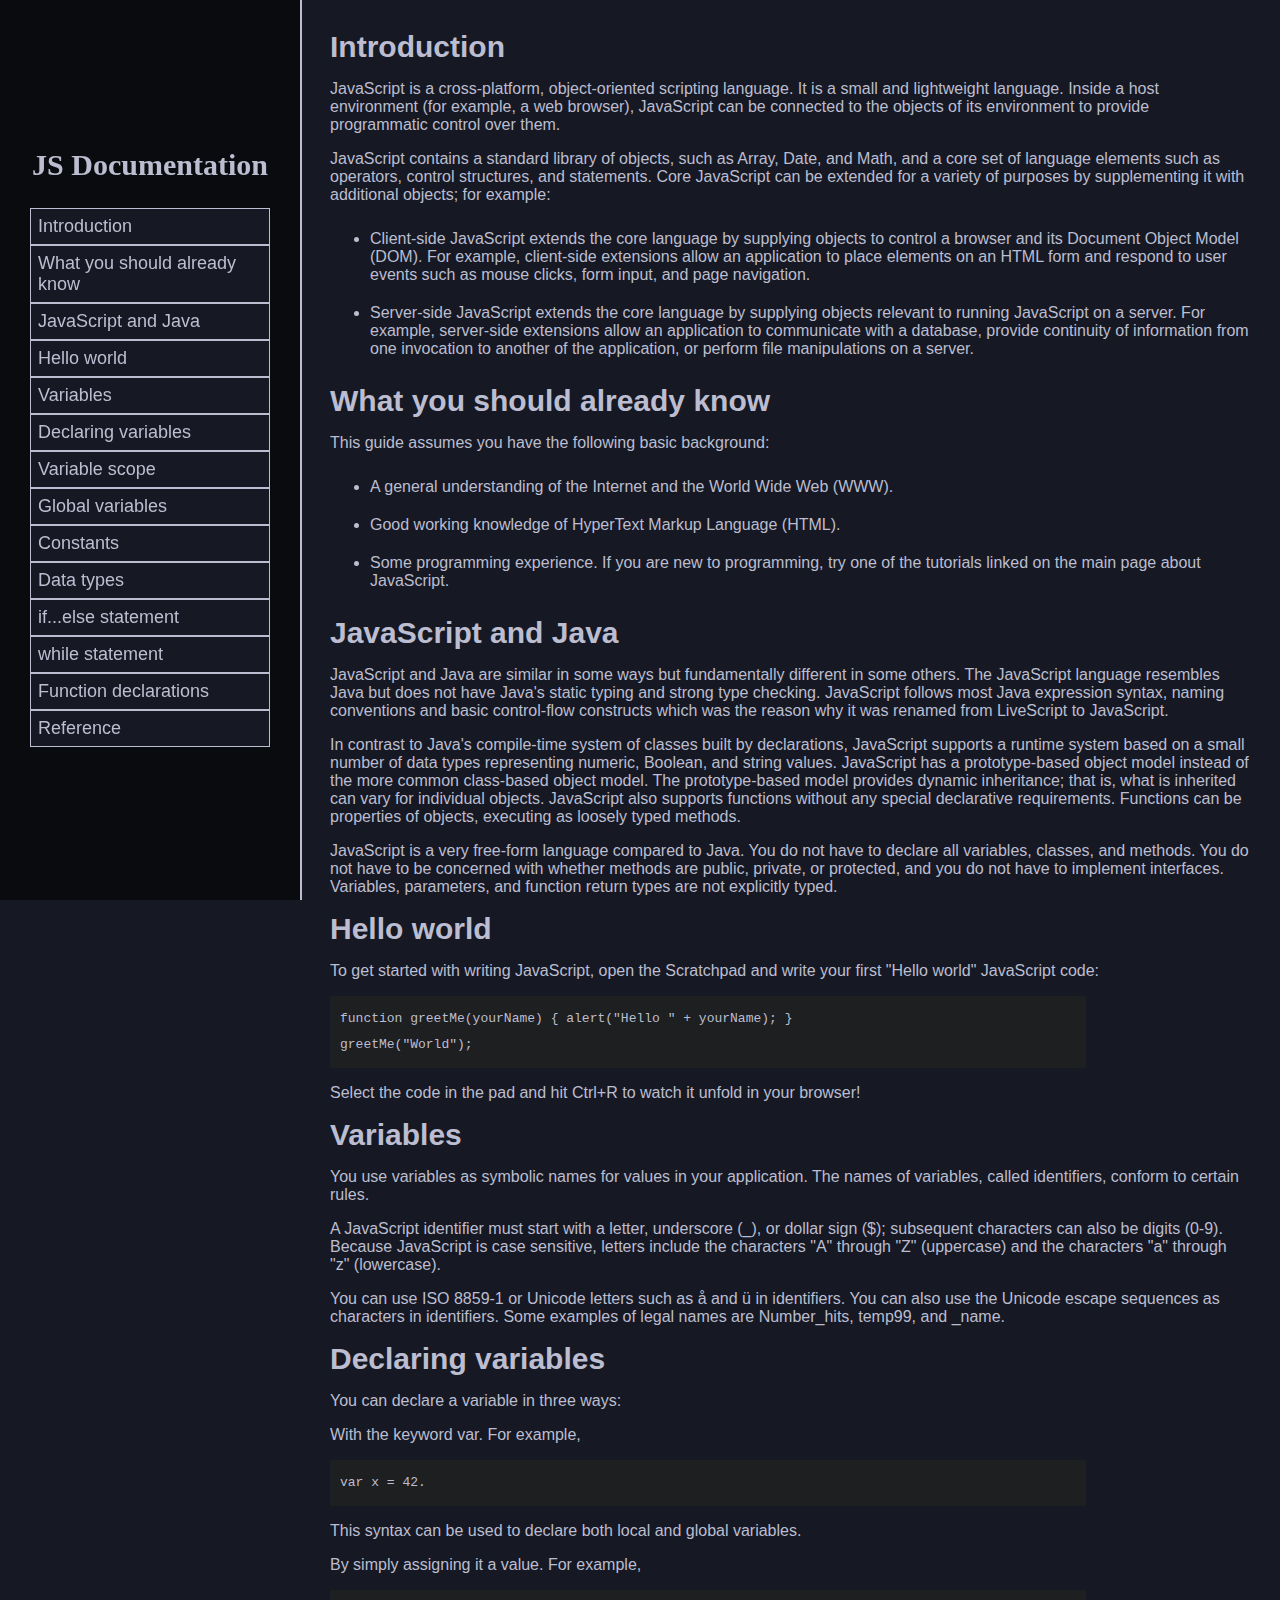
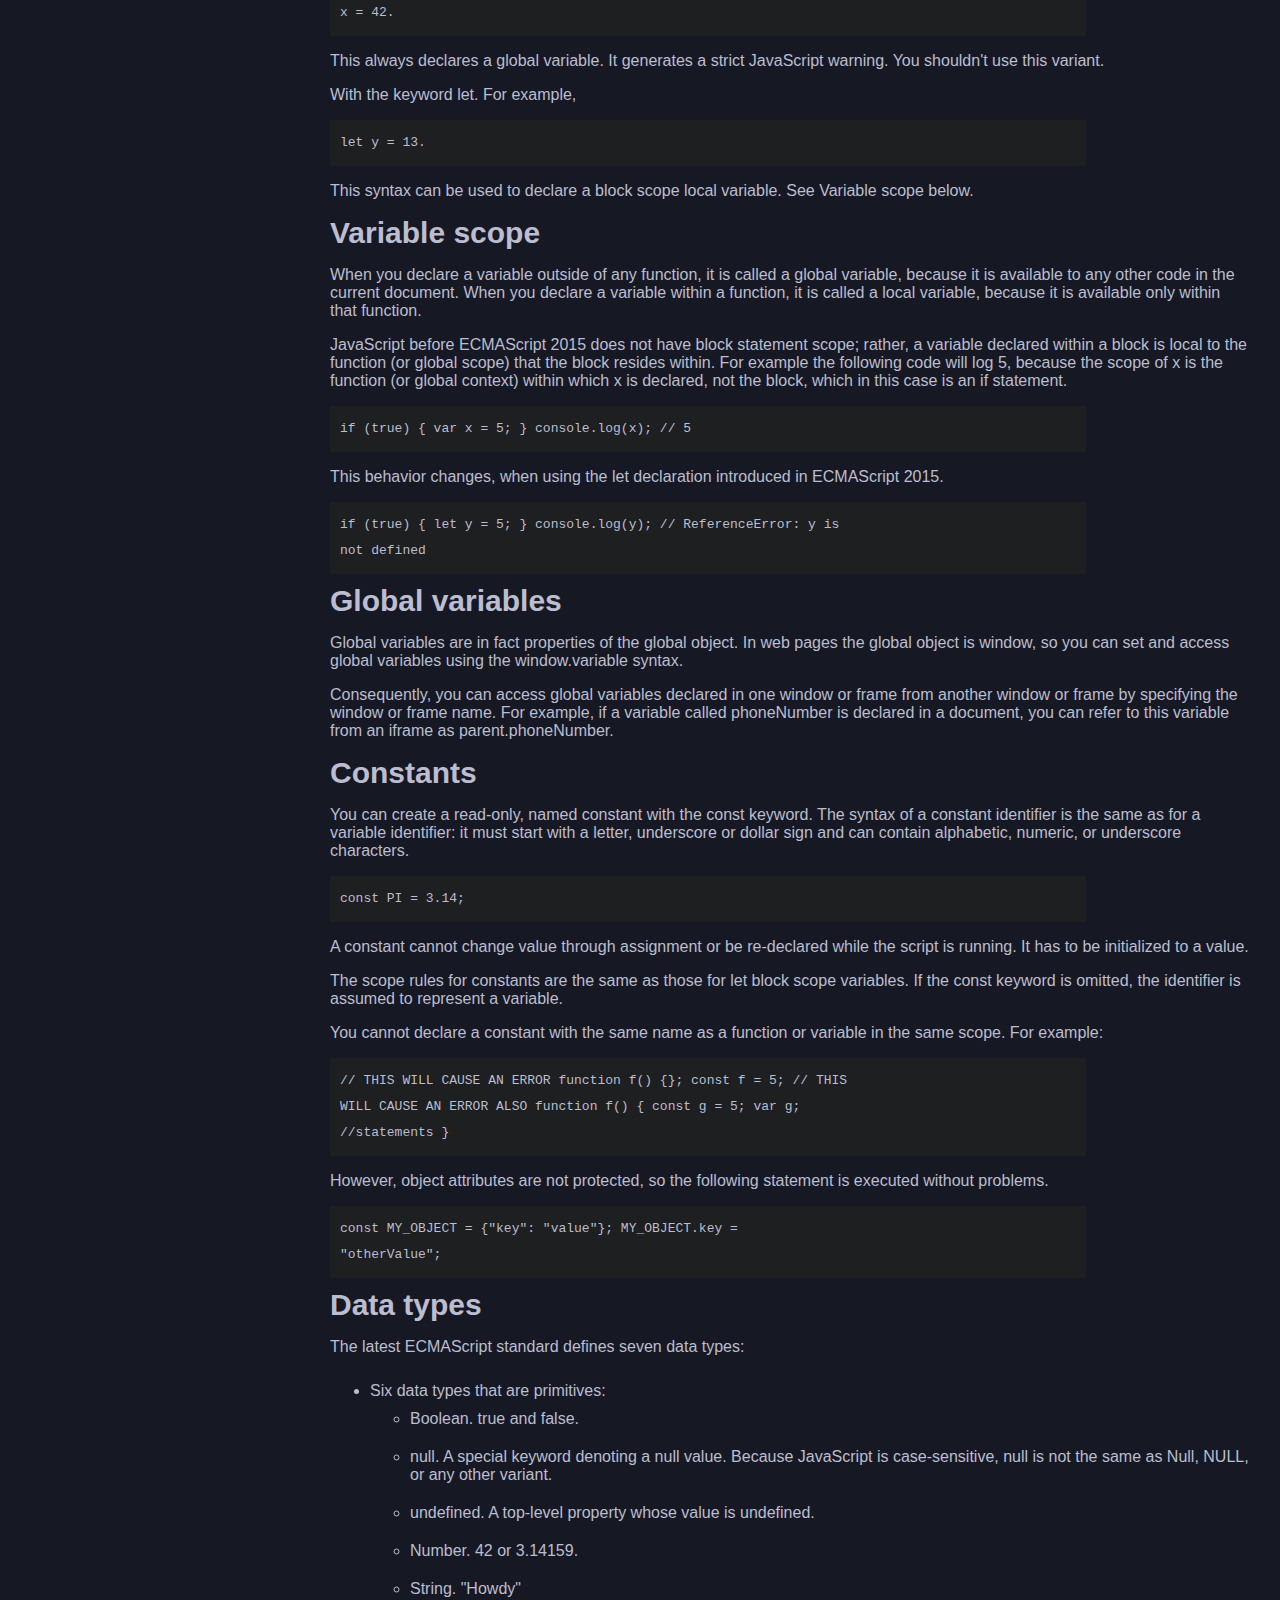
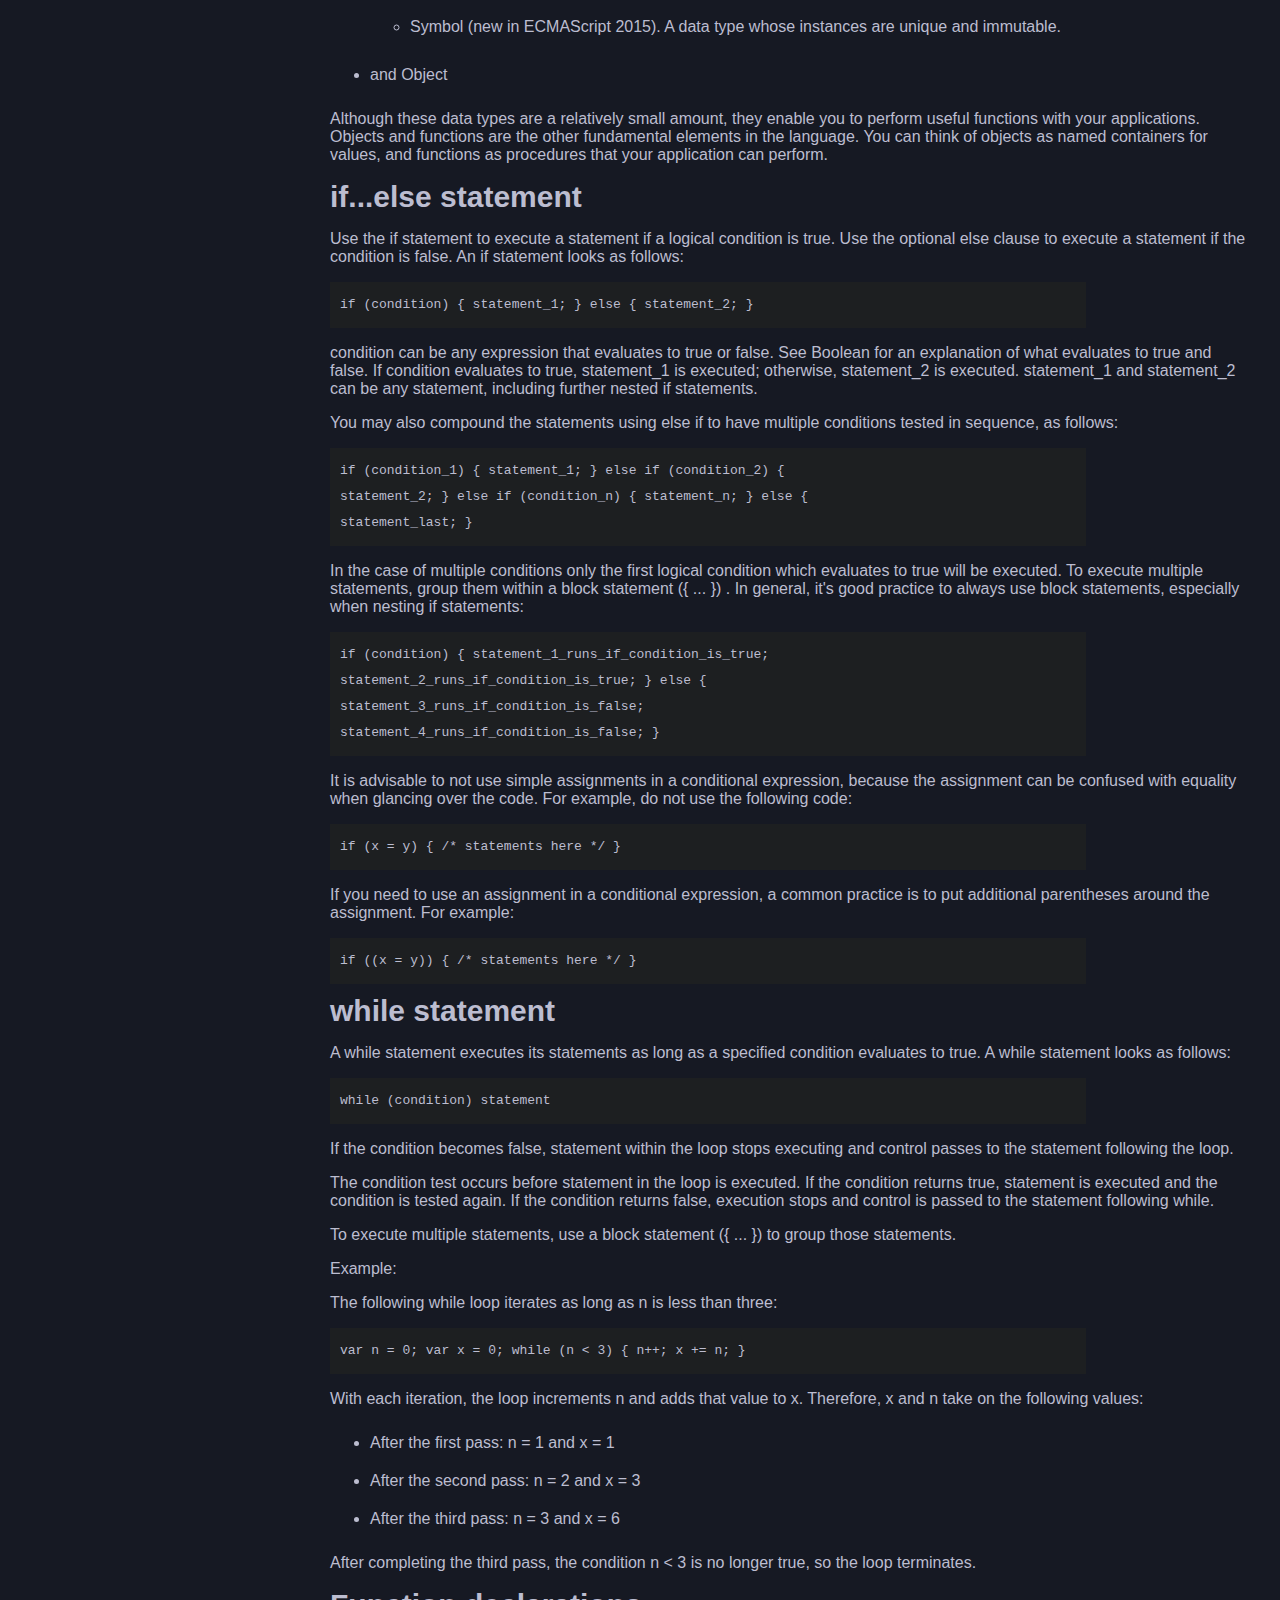
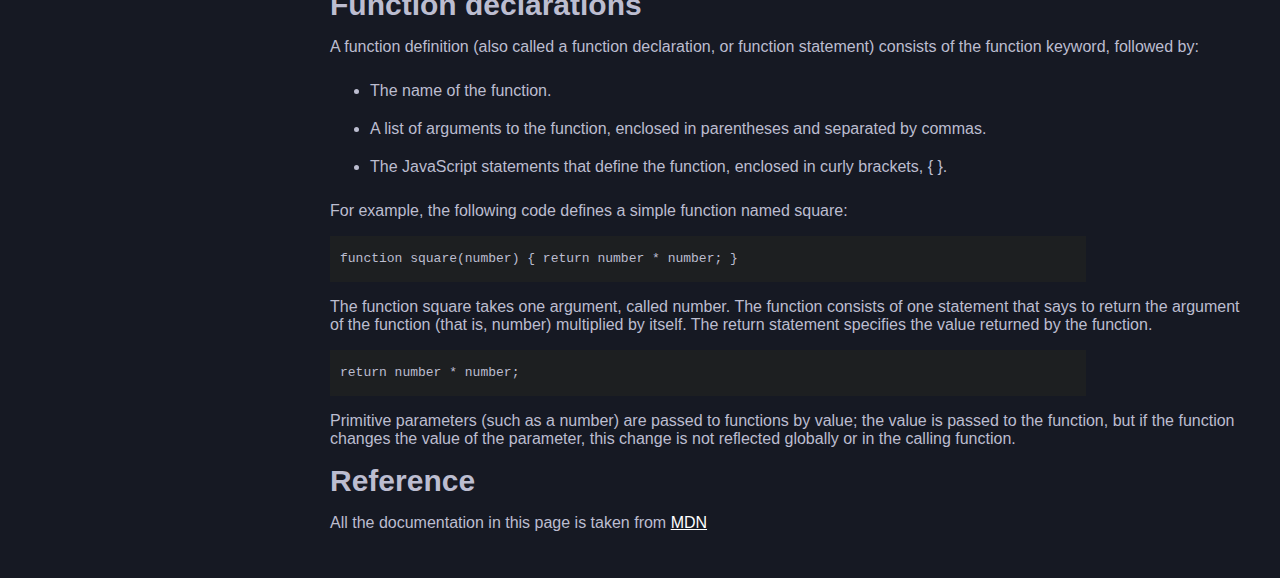
<file: Documentation Page/index.html>
<!DOCTYPE html>
<html lang="en">
  <head>
    <meta charset="UTF-8">
    <meta name="viewport" content="width=device-width, initial-scale=1.0">
    <title>Technical Documentation</title>
    <link rel="stylesheet" href="styles.css">
  </head>
  <body>
    <div id="menu_icon">
      <span>☰</span>
       JS Documentation
    </div>
    <nav id="navbar">
      <header>
        JS Documentation
      </header>
      <ul>
        <li><a class="nav-link" href="#Introduction">Introduction</a></li>
        <li><a class="nav-link" href="#What_you_should_already_know">What you should already know</a></li>
        <li><a class="nav-link" href="#JavaScript_and_Java">JavaScript and Java</a></li>
        <li><a class="nav-link" href="#Hello_world">Hello world</a></li>
        <li><a class="nav-link" href="#Variables">Variables</a></li>
        <li><a class="nav-link" href="#Declaring_variables">Declaring variables</a></li>
        <li><a class="nav-link" href="#Variable_scope">Variable scope</a></li>
        <li><a class="nav-link" href="#Global_variables">Global variables</a></li>
        <li><a class="nav-link" href="#Constants">Constants</a></li>
        <li><a class="nav-link" href="#Data_types">Data types</a></li>
        <li><a class="nav-link" href="#if...else_statement">if...else statement</a></li>
        <li><a class="nav-link" href="#while_statement">while statement</a></li>
        <li><a class="nav-link" href="#Function_declarations">Function declarations</a></li>
        <li><a class="nav-link" href="#Reference">Reference</a></li>
      </ul>
    </nav>
    <main id="main-doc">
      <section class="main-section" id="Introduction">
        <header>Introduction</header>
        <p>JavaScript is a cross-platform, object-oriented scripting language. It is a small and lightweight language. Inside a host environment (for example, a web browser), JavaScript can be connected to the objects of its environment to provide programmatic control over them.</p>
        <p>JavaScript contains a standard library of objects, such as Array, Date, and Math, and a core set of language elements such as operators, control structures, and statements. Core JavaScript can be extended for a variety of purposes by supplementing it with additional objects; for example:</p>
        <ul>
          <li>Client-side JavaScript extends the core language by supplying objects to control a browser and its Document Object Model (DOM). For example, client-side extensions allow an application to place elements on an HTML form and respond to user events such as mouse clicks, form input, and page navigation.</li>
          <li>Server-side JavaScript extends the core language by supplying objects relevant to running JavaScript on a server. For example, server-side extensions allow an application to communicate with a database, provide continuity of information from one invocation to another of the application, or perform file manipulations on a server.</li>
        </ul>
      </section>
      <section class="main-section" id="What_you_should_already_know">
        <header>What you should already know</header>
        <p>This guide assumes you have the following basic background:</p>
        <ul>
          <li>A general understanding of the Internet and the World Wide Web (WWW).</li>
          <li>Good working knowledge of HyperText Markup Language (HTML).</li>
          <li>Some programming experience. If you are new to programming, try one of the tutorials linked on the main page about JavaScript.</li>
        </ul>
      </section>
      <section class="main-section" id="JavaScript_and_Java">
        <header>JavaScript and Java</header>
        <p>JavaScript and Java are similar in some ways but fundamentally different in some others. The JavaScript language resembles Java but does not have Java's static typing and strong type checking. JavaScript follows most Java expression syntax, naming conventions and basic control-flow constructs which was the reason why it was renamed from LiveScript to JavaScript.</p>
        <p>In contrast to Java's compile-time system of classes built by declarations, JavaScript supports a runtime system based on a small number of data types representing numeric, Boolean, and string values. JavaScript has a prototype-based object model instead of the more common class-based object model. The prototype-based model provides dynamic inheritance; that is, what is inherited can vary for individual objects. JavaScript also supports functions without any special declarative requirements. Functions can be properties of objects, executing as loosely typed methods.</p>
        <p>JavaScript is a very free-form language compared to Java. You do not have to declare all variables, classes, and methods. You do not have to be concerned with whether methods are public, private, or protected, and you do not have to implement interfaces. Variables, parameters, and function return types are not explicitly typed.</p>
      </section>
      <section class="main-section" id="Hello_world">
        <header>Hello world</header>
        <p>To get started with writing JavaScript, open the Scratchpad and write your first "Hello world" JavaScript code:</p>
        <code>function greetMe(yourName) { alert("Hello " + yourName); }
greetMe("World"); </code>
        <p>Select the code in the pad and hit Ctrl+R to watch it unfold in your browser!</p>
      </section>
      <section class="main-section" id="Variables">
        <header>Variables</header>
        <p>You use variables as symbolic names for values in your application. The names of variables, called identifiers, conform to certain rules.</p>
        <p>A JavaScript identifier must start with a letter, underscore (_), or dollar sign ($); subsequent characters can also be digits (0-9). Because JavaScript is case sensitive, letters include the characters "A" through "Z" (uppercase) and the characters "a" through "z" (lowercase).</p>
        <p>You can use ISO 8859-1 or Unicode letters such as å and ü in identifiers. You can also use the Unicode escape sequences as characters in identifiers. Some examples of legal names are Number_hits, temp99, and _name.</p>
      </section>
      <section class="main-section" id="Declaring_variables">
        <header>Declaring variables</header>
        <p>You can declare a variable in three ways:</p>
        <p>With the keyword var. For example,</p>
        <code>var x = 42.</code>
        <p>This syntax can be used to declare both local and global variables.</p>
        <p>By simply assigning it a value. For example,</p>
        <code>x = 42.</code>
        <p>This always declares a global variable. It generates a strict JavaScript warning. You shouldn't use this variant.</p>
        <p>With the keyword let. For example,</p>
        <code>let y = 13.</code>
        <p>This syntax can be used to declare a block scope local variable. See Variable scope below.</p>
      </section>
      <section class="main-section" id="Variable_scope">
        <header>Variable scope</header>
        <p>When you declare a variable outside of any function, it is called a global variable, because it is available to any other code in the current document. When you declare a variable within a function, it is called a local variable, because it is available only within that function.</p>
        <p>JavaScript before ECMAScript 2015 does not have block statement scope; rather, a variable declared within a block is local to the function (or global scope) that the block resides within. For example the following code will log 5, because the scope of x is the function (or global context) within which x is declared, not the block, which in this case is an if statement.</p>
        <code>if (true) { var x = 5; } console.log(x); // 5</code>
        <p>This behavior changes, when using the let declaration introduced in ECMAScript 2015.</p>
        <code>if (true) { let y = 5; } console.log(y); // ReferenceError: y is
not defined </code>
      </section>
      <section class="main-section" id="Global_variables">
        <header>Global variables</header>
        <p>Global variables are in fact properties of the global object. In web pages the global object is window, so you can set and access global variables using the window.variable syntax.</p>
        <p>Consequently, you can access global variables declared in one window or frame from another window or frame by specifying the window or frame name. For example, if a variable called phoneNumber is declared in a document, you can refer to this variable from an iframe as parent.phoneNumber.</p>
      </section>
      <section class="main-section" id="Constants">
        <header>Constants</header>
        <p>You can create a read-only, named constant with the const keyword. The syntax of a constant identifier is the same as for a variable identifier: it must start with a letter, underscore or dollar sign and can contain alphabetic, numeric, or underscore characters.</p>
        <code>const PI = 3.14;</code>
        <p>A constant cannot change value through assignment or be re-declared while the script is running. It has to be initialized to a value.</p>
        <p>The scope rules for constants are the same as those for let block scope variables. If the const keyword is omitted, the identifier is assumed to represent a variable.</p>
        <p>You cannot declare a constant with the same name as a function or variable in the same scope. For example:</p>
        <code>// THIS WILL CAUSE AN ERROR function f() {}; const f = 5; // THIS
WILL CAUSE AN ERROR ALSO function f() { const g = 5; var g;
//statements } </code>
        <p>However, object attributes are not protected, so the following statement is executed without problems.</p>
        <code>const MY_OBJECT = {"key": "value"}; MY_OBJECT.key =
"otherValue"; </code>
      </section>
      <section class="main-section" id="Data_types">
        <header>Data types</header>
        <p>The latest ECMAScript standard defines seven data types:</p>
        <ul>
          <li>Six data types that are primitives:
            <ul>
              <li>Boolean. true and false.</li>
              <li>null. A special keyword denoting a null value. Because JavaScript is case-sensitive, null is not the same as Null, NULL, or any other variant.</li>
              <li>undefined. A top-level property whose value is undefined.</li>
              <li>Number. 42 or 3.14159.</li>
              <li>String. "Howdy"</li>
              <li>Symbol (new in ECMAScript 2015). A data type whose instances are unique and immutable.</li>
            </ul>
          </li>
          <li>and Object</li>
        </ul>
        <p>Although these data types are a relatively small amount, they enable you to perform useful functions with your applications. Objects and functions are the other fundamental elements in the language. You can think of objects as named containers for values, and functions as procedures that your application can perform.</p>
      </section>
      <section class="main-section" id="if...else_statement">
        <header>if...else statement</header>
        <p>Use the if statement to execute a statement if a logical condition is true. Use the optional else clause to execute a statement if the condition is false. An if statement looks as follows:</p>
        <code>if (condition) { statement_1; } else { statement_2; }</code>
        <p>condition can be any expression that evaluates to true or false. See Boolean for an explanation of what evaluates to true and false. If condition evaluates to true, statement_1 is executed; otherwise, statement_2 is executed. statement_1 and statement_2 can be any statement, including further nested if statements.</p>
        <p>You may also compound the statements using else if to have multiple conditions tested in sequence, as follows:</p>
        <code>if (condition_1) { statement_1; } else if (condition_2) {
statement_2; } else if (condition_n) { statement_n; } else {
statement_last; } </code>
        <p>In the case of multiple conditions only the first logical condition which evaluates to true will be executed. To execute multiple statements, group them within a block statement ({ ... }) . In general, it's good practice to always use block statements, especially when nesting if statements:</p>
        <code>if (condition) { statement_1_runs_if_condition_is_true;
statement_2_runs_if_condition_is_true; } else {
statement_3_runs_if_condition_is_false;
statement_4_runs_if_condition_is_false; } </code>
        <p>It is advisable to not use simple assignments in a conditional expression, because the assignment can be confused with equality when glancing over the code. For example, do not use the following code:</p>
        <code>if (x = y) { /* statements here */ }</code>
        <p>If you need to use an assignment in a conditional expression, a common practice is to put additional parentheses around the assignment. For example:</p>
        <code>if ((x = y)) { /* statements here */ }</code>
      </section>
      <section class="main-section" id="while_statement">
        <header>while statement</header>
        <p>A while statement executes its statements as long as a specified condition evaluates to true. A while statement looks as follows:</p>
        <code>while (condition) statement</code>
        <p>If the condition becomes false, statement within the loop stops executing and control passes to the statement following the loop.</p>
        <p>The condition test occurs before statement in the loop is executed. If the condition returns true, statement is executed and the condition is tested again. If the condition returns false, execution stops and control is passed to the statement following while.</p>
        <p>To execute multiple statements, use a block statement ({ ... }) to group those statements.</p>
        <p>Example:</p>
        <p>The following while loop iterates as long as n is less than three:</p>
        <code>var n = 0; var x = 0; while (n &lt; 3) { n++; x += n; }</code>
        <p>With each iteration, the loop increments n and adds that value to x. Therefore, x and n take on the following values:</p>
        <ul>
          <li>After the first pass: n = 1 and x = 1</li>
          <li>After the second pass: n = 2 and x = 3</li>
          <li>After the third pass: n = 3 and x = 6</li>
        </ul>
        <p>After completing the third pass, the condition n &lt; 3 is no longer true, so the loop terminates.</p>
      </section>
      <section class="main-section" id="Function_declarations">
        <header>Function declarations</header>
        <p>A function definition (also called a function declaration, or function statement) consists of the function keyword, followed by:</p>
        <ul>
          <li>The name of the function.</li>
          <li>A list of arguments to the function, enclosed in parentheses and separated by commas.</li>
          <li>The JavaScript statements that define the function, enclosed in curly brackets, { }.</li>
        </ul>
        <p>For example, the following code defines a simple function named square:</p>
        <code>function square(number) { return number * number; }</code>
        <p>The function square takes one argument, called number. The function consists of one statement that says to return the argument of the function (that is, number) multiplied by itself. The return statement specifies the value returned by the function.</p>
        <code>return number * number;</code>
        <p>Primitive parameters (such as a number) are passed to functions by value; the value is passed to the function, but if the function changes the value of the parameter, this change is not reflected globally or in the calling function.</p>
      </section>
      <section class="main-section" id="Reference">
        <header>Reference</header>
        <p>All the documentation in this page is taken from <a href="https://developer.mozilla.org/en-US/docs/Web/JavaScript/Guide">MDN</a></p>
      </section>
	</main>
  <script>

const navbar = document.querySelector("#navbar")
const menu_icon = document.querySelector("#menu_icon")
let selected = document.querySelector(`a[href='${window.location.hash}']`)
if(selected) selected.classList.add("selected")

const select_link = e => {
  const element = e.target
  if( element.nodeName != "A" ) return;
  if(selected) selected.classList.remove("selected")
  element.classList.add("selected")
  navbar.classList.remove("visible")
  selected = element
};

navbar.addEventListener('click', select_link)
menu_icon.addEventListener('click', () => navbar.classList.toggle("visible"))

  </script>
  </body>
</html>
</file>
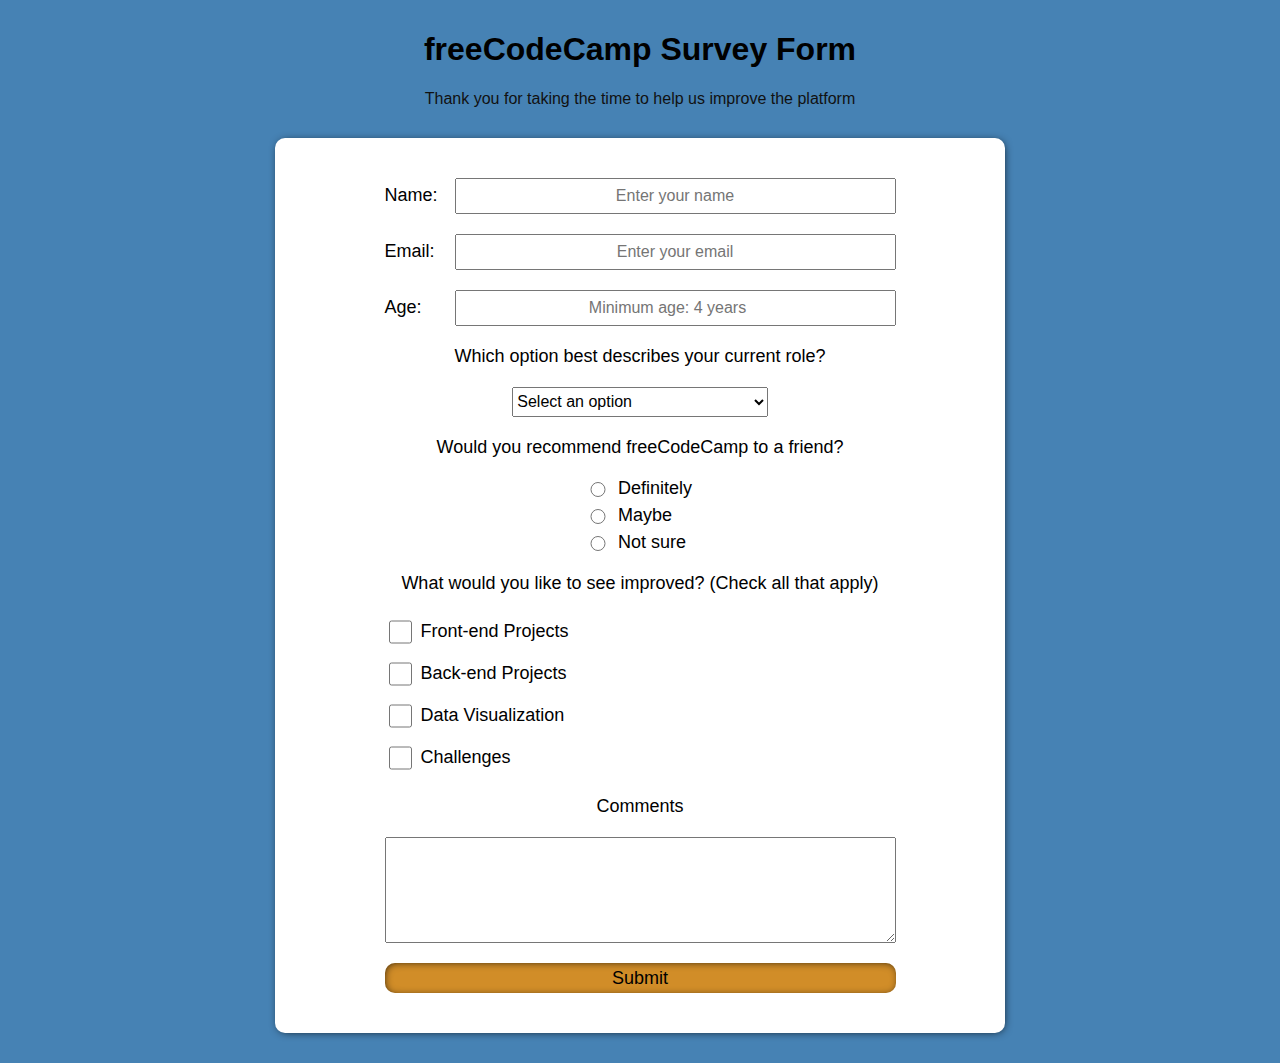
<file: Survey Form/index.html>
<!DOCTYPE html>
<html lang="en">
  <head>
    <title>Survery Form</title>
    <link rel="stylesheet" href="styles.css">
  </head>
  <body>
    <main>
      <h1 id="title">freeCodeCamp Survey Form</h1>
      <p id="description">Thank you for taking the time to help us improve the platform</p>
      <section>
        <form id="survey-form">
          <label id="name-label">Name:</label>
          <input type="text" name="name" id="name" placeholder="Enter your name" required>
          <label id="email-label">Email:</label>
          <input type="email" name="email" id="email" placeholder="Enter your email" required>
          <label id="number-label">Age:</label>
          <input type="number" name="number" id="number" min="4" max="120" placeholder="Minimum age: 4 years" required>
          <label class="label-span">Which option best describes your current role?</label>
          <select id="dropdown">
            <option value="">Select an option</option>
            <option value="Challenges">Challenges</option>
            <option value="Projects">Projects</option>
            <option value="Community">Community</option>
            <option value="Open Source">Open Source</option>
          <select>
          <label class="label-span">Would you recommend freeCodeCamp to a friend?</label>
          <div id="radios">
            <input type="radio" name="radios" value="Definitely">Definitely
            <input type="radio" name="radios" value="Maybe">Maybe
            <input type="radio" name="radios" value="Not sure">Not sure
          </div>
          <label class="label-span">What would you like to see improved? (Check all that apply)</label>
          <div id="checkboxes">
            <input type="checkbox" value="Front-end">Front-end Projects
            <input type="checkbox" value="Back-end">Back-end Projects
            <input type="checkbox" value="Data">Data Visualization
            <input type="checkbox" value="Challenges">Challenges
          </div>
          <label id="comment-label">Comments</label>
          <textarea name="comments"></textarea>
          <input type="submit" id="submit" value="Submit">
        </form>
      </section>
    </main>
  </body>
</html>
</file>
<file: Documentation Page/styles.css>
:root {
  --navbar-top: 0;
  --navbar-left: calc(var(--navbar-width) * -1 - 2px);
  --navbar-width: 300px;
  --navbar-height: 100vh;
  --navbar-bg: #0A0B0F;
  --navbar-link-font-size: 18px;

  --link-hover: #000412;
  --link-selected: #000412;

  --main-bg: #161923;
  --main-width: calc(100% - var(--navbar-width));
  --main-padding: 30px;

  --code-width: 80%;
  --code-bg: #1D1F21;

  --header-font-size: 30px;

  --font-family: sans-serif;
  --text-color: #BCBDD0;
  --scrollbar-height: 10px;
  --scrollbar-track: #DDD; 
  --scrollbar-bg: #934; 
  --scrollbar-hover: #923; 
  --scroll-margin: 10px;
}

body {
  display: flex;

  margin: 0;

  background-color: var(--main-bg);
  color: var(--text-color);

  font-family: var(--font-family);
}

header, #menu_icon {
  font: bold var(--header-font-size) var(--font-family);
}

#menu_icon {
  --font-family: serif;

  position: sticky;
  top: 0;
  z-index: 3;
  display: none;

  width: 100%;
  padding: 10px;
  box-sizing: border-box;

  background-color: var(--navbar-bg);

  text-align: center;
  user-select: none;
}

#menu_icon span {
  position: absolute;
  top: 10px;
  left: 10px;
}

#navbar {
  position: sticky;
  top: var(--navbar-top);
  left: var(--navbar-left);
  display: flex;
  flex-direction: column;
  justify-content: center;
  align-items: center;

  width: var(--navbar-width);
  height: var(--navbar-height);

  background-color: var(--navbar-bg);
  box-shadow: 2px 0;

  transition: 0.3s;
}

#navbar header {
  --font-family: serif;

  padding: 10px 0;
}

#navbar ul {
  width: 80%;
  padding: 0;

  background-color: var(--main-bg);

  list-style-type: none;
  overflow-y: auto;
}

#navbar a {
  display: block;

  padding: 8px;

  box-shadow: 0 0 0 1px inset;

  font-size: var(--navbar-link-font-size);
  color: var(--text-color);
  text-decoration: none;

  user-select: none;
}

#navbar a:hover {
  background-color: var(--link-hover);
}

#navbar a.selected {
  background-color: var(--link-selected);
}

#main-doc {
  width: var(--main-width);
  padding: var(--main-padding);
  box-sizing: border-box;
}

.main-section {
  scroll-margin-top: var(--scroll-margin);
}

#main-doc li {
  padding: 10px 0;
}

code {
  display: block;

  width: var(--code-width);
  margin: 10px 0;
  padding: 10px;

  background-color: var(--code-bg);

  line-height: 2;
  white-space: pre;

  overflow-x: auto;
}

a {
  color: white; 
}

::-webkit-scrollbar {
  width: 15px;
  height: var(--scrollbar-height);
}

::-webkit-scrollbar-track {
  background: var(--scrollbar-track);
}

::-webkit-scrollbar-thumb {
  background: var(--scrollbar-bg);
}

::-webkit-scrollbar-thumb:hover {
  background: var(--scrollbar-hover);
}

@media (max-width: 1000px) {
  :root {
    --navbar-width: 260px;
    --navbar-link-font-size: 16px;

    --code-width: auto;

    --header-font-size: 28px;
  }
}

@media (max-width: 700px) {
  :root {
    --navbar-width: 350px;
    --navbar-height: calc(100vh - 54px);
    --navbar-top: 54px;

    --main-width: 100%;
    --main-padding: 20px;

    --scrollbar-height: 5px;
    --scroll-margin: 60px;
  }

  body {
    flex-direction: column;
  }

  #navbar {
    position: fixed;
  }

  #navbar header {
    display: none;
  }

  #menu_icon {
    display: block;

    box-shadow: 0 2px;
  }
  
  #navbar.visible {
    --navbar-left: 0;
  }
}

@media (max-width: 450px) {
  :root {
    --navbar-width: 100%;
  }
}
</file>
<file: Survey Form/styles.css>
body {
  min-height: 100vh;
  margin: 0;

  background: steelblue;

  font-family: sans-serif;
}

main {
  width: 80%;
  max-width: 750px;
  margin: 0 auto;
  padding: 10px;
  box-sizing: border-box;
}

#title {
  text-align: center;
}

section {
  display: flex;
  justify-content: center;

  margin-bottom: 20px;
  padding: 40px 0;
  border-radius: 10px;

  background-color: white;
  box-shadow: 1px 1px 10px -3px;
}

form {
  display: grid;
  grid-template-columns: 50px 1fr;
  align-items: center;
  gap: 20px;

  width: 70%;
  margin: 0;

  font-size: 18px;
}

textarea {
  height: 100px;
}

textarea, #comment-label, .label-span, #radios, #checkboxes, select {
  grid-column: 2 span;
}

select {
  width: 50%;
  margin: 0 auto;
}

#radios, #checkboxes {
  display: grid;
  grid-template-columns: 30px 80px;
  align-items: center;
  gap: 6px;

  margin: 0 auto;
}

#checkboxes {
  grid-template-columns: 30px 200px;

  margin: 0;

  text-align: left;
}

#radios input {
  height: 15px;
}

#comment-label, input, #description, .label-span {
  text-align: center;
}

#description {
  margin-bottom: 30px;

  color: #111;
}

input, select {
  height: 30px;

  font-size: 16px;
}

input[type="submit"] {
  grid-column: 2 span;

  padding: 5px;
  border: none;

  background: #D18D28;
  box-shadow: 1px 1px 10px -3px inset;

  font-size: 18px;
  border-radius: 10px;
}

input[type="submit"]:hover {
  background: #B37922;
}
</file>
